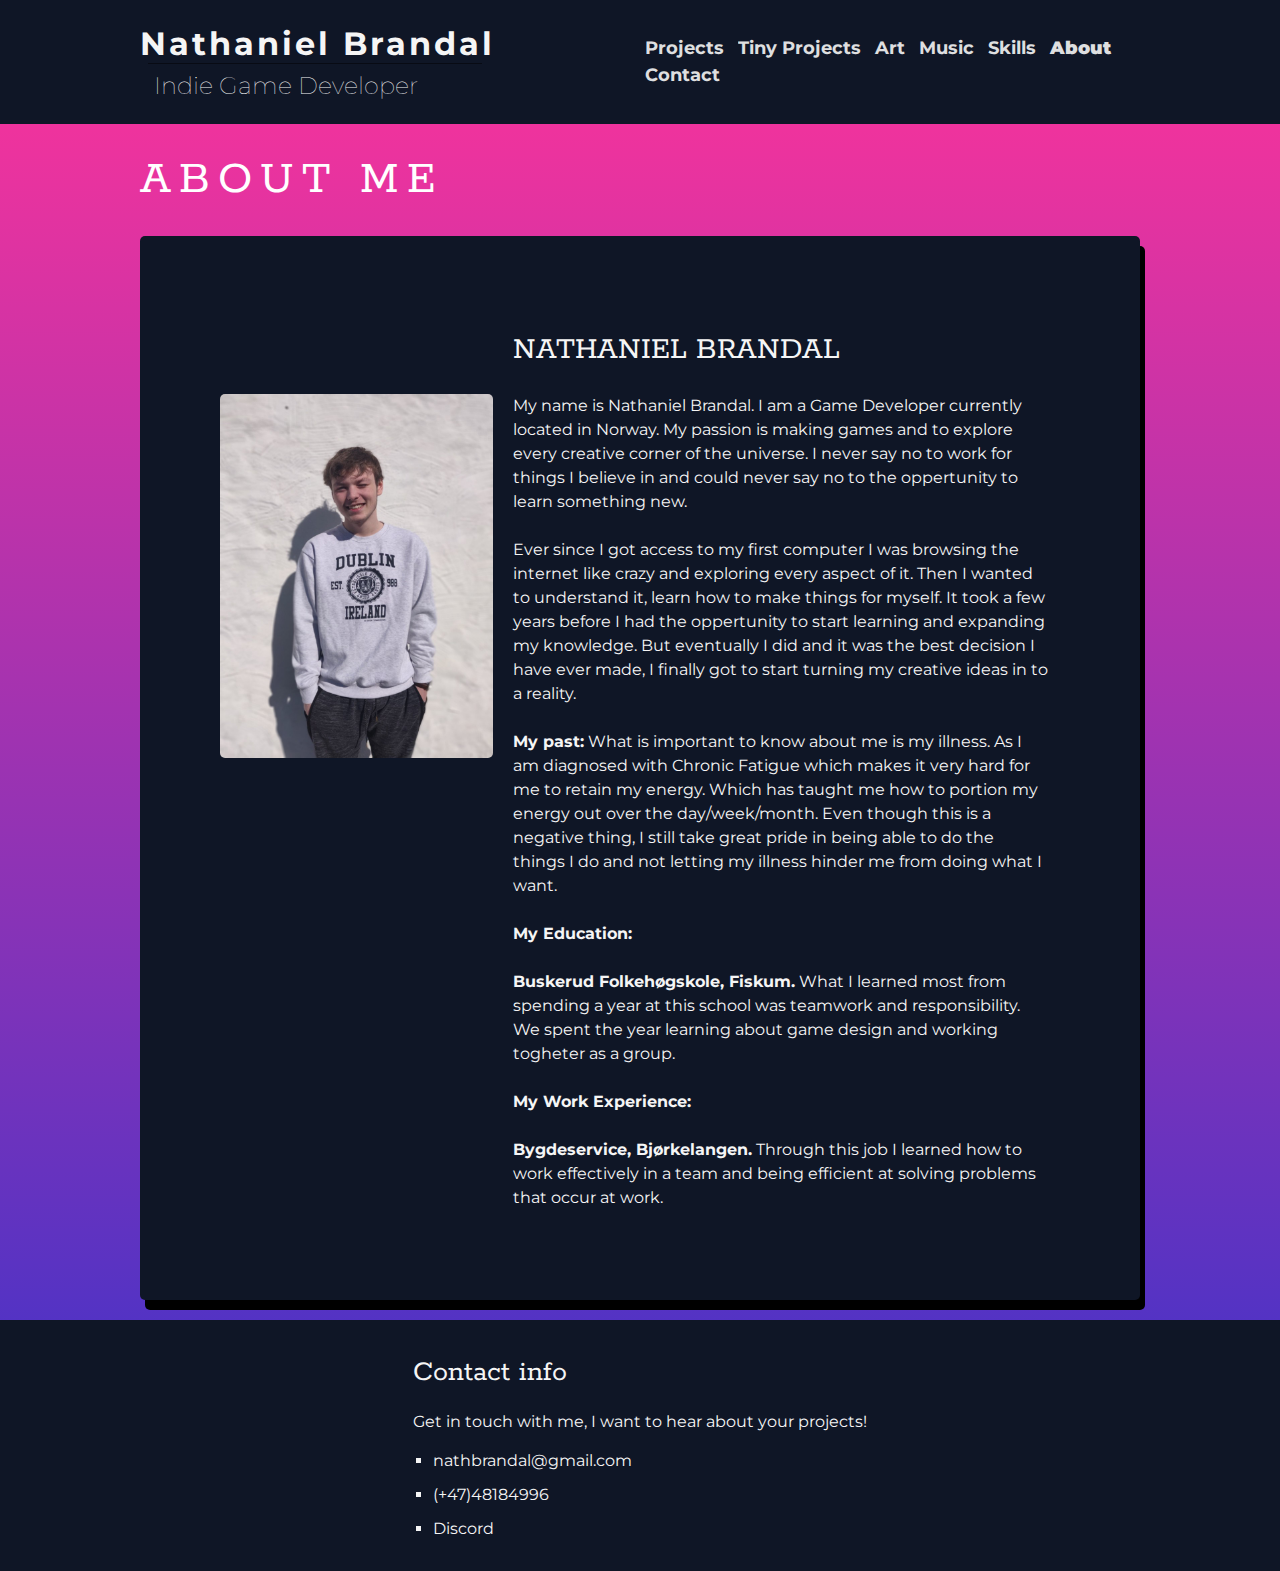
<file: pages/about.html>
<!DOCTYPE HTML>
<html lang="en">
  <head>
      <meta charset="UTF-8">
      <meta name="viewport" content="width=device-width, initial-scale=1.0">
      <meta http-equiv="X-UA-Compatible" content="ie=edge">

      <link href="https://fonts.googleapis.com/css?family=Montserrat:300,400,700,900" rel="stylesheet">
      <link href="https://fonts.googleapis.com/css?family=Rokkitt:300,400,500,700,900" rel="stylesheet">
      <link rel="stylesheet" href="https://www.w3schools.com/w3css/4/w3.css">
      <link rel="stylesheet" href="../css/style.css">
      <title>Portfolio | Game Developer | Nathaniel Brandal</title>
  </head>

  <body class="container background">
      <header class="header">
      <div class="header__content">
        <div class="logo">
          <div class="logo__image"><a href="/">Logo</a></div>
          <a href="/" class="logo__name">Nathaniel Brandal</a>
          <p class="logo__title">Indie Game Developer</p>
        </div>
        <nav class="navigation">
          <ul class="navigation__list">
            <li><a href="../index.html" class="navigation__list-item ">Projects</a></li>
            <li><a href="../pages/smaller_projects.html" class="navigation__list-item">Tiny Projects</a></li>
            <li><a href="../pages/Art.html" class="navigation__list-item">Art</a></li>
            <li><a href="../pages/Music.html" class="navigation__list-item">Music</a></li>
            <li><a href="../pages/skills.html" class="navigation__list-item ">Skills</a></li>
            <li><a href="../pages/about.html" class="navigation__list-item navigation__list-item--active">About</a></li>
            <li><a href="#contact" class="navigation__list-item">Contact</a></li>
          </ul>
        </nav>
      </div>
    </header>

    <div class="content">

      <div class="page-header">
          <h1 class="w3-text-white">About Me</h1>
      </div>
      <section class="section about">
          <h1 class="about__title"><b>Nathaniel Brandal</b></h1>
          <img src="../img/PictureOfMe.jpg" alt="Picture of me" class="about__image">

          <p class="about__paragraph about__paragraph-1">
           
              My name is Nathaniel Brandal. I am a Game Developer currently located in Norway. 
              My passion is making games and to explore every creative corner of the universe. 
              I never say no to work for things I believe in and could never say no to the oppertunity to learn something new. 
            <br>
            <br>
              Ever since I got access to my first computer I was browsing the internet like crazy and exploring 
              every aspect of it. Then I wanted to understand it, learn how to make things for myself. 
              It took a few years before I had the oppertunity to start learning and expanding my knowledge. 
              But eventually I did and it was the best decision I have ever made, 
              I finally got to start turning my creative ideas in to a reality. 
            <br>
            <br>
            <b>My past:</b>
              What is important to know about me is my illness. As I am diagnosed with Chronic Fatigue which makes it very hard for me to retain my energy.
              Which has taught me how to portion my energy out over the day/week/month. Even though this is a negative thing, I still take great pride
              in being able to do the things I do and not letting my illness hinder me from doing what I want.
            <br>
            <br>
            <b>My Education:</b>
            <br>
            <br>                  
            <b>Buskerud Folkehøgskole, Fiskum.</b> 
              What I learned most from spending a year at this school was teamwork and responsibility.
              We spent the year learning about game design and working togheter as a group.
            <br>
            <br>
            <b>My Work Experience:</b>
            <br>
            <br>
              <b>Bygdeservice, Bjørkelangen.</b> Through this job I learned how to work effectively in a team 
                and being efficient at solving problems that occur at work.
          </p>

      </section>
    </div>
    <footer class="footer">
      <div class="contact" id="contact">
        <h2 class="contact__heading">Contact info</h2>
        <p class="contact__paragraph">
          Get in touch with me, I want to hear about your projects!
        </p>
        <ul class="contact__list">
          <li class="contact__list-item"><a href="mailto:nathbrandal@gmail.com" target="_top">nathbrandal@gmail.com</a></li>
          <li class="contact__list-item">(+47)48184996</li>
          <li class="contact__list-item">Discord</li>
        </ul>
      </div>
    </footer>
  </body>
</html>
</file>
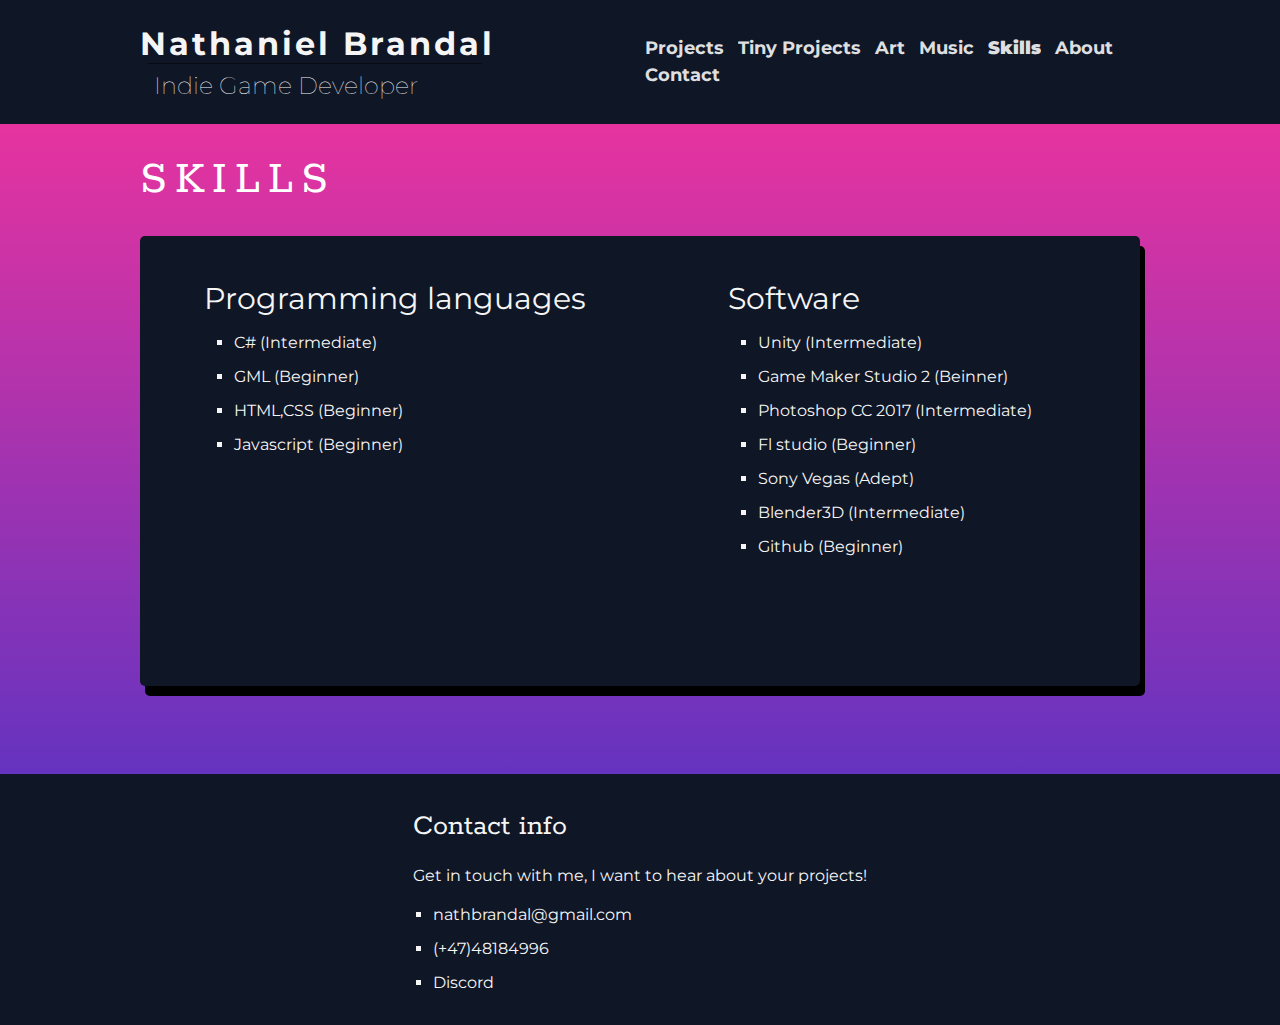
<file: pages/skills.html>
<!DOCTYPE HTML>
<html lang="en">
  <head>
      <meta charset="UTF-8">
      <meta name="viewport" content="width=device-width, initial-scale=1.0">
      <meta http-equiv="X-UA-Compatible" content="ie=edge">

      <link href="https://fonts.googleapis.com/css?family=Montserrat:300,400,700,900" rel="stylesheet">
      <link href="https://fonts.googleapis.com/css?family=Rokkitt:300,400,500,700,900" rel="stylesheet">
      <link rel="stylesheet" href="https://www.w3schools.com/w3css/4/w3.css">
      <link rel="stylesheet" href="../css/style.css">
      <title>Portfolio | Game Developer | Nathaniel Brandal</title>
  </head>

  <body class="container background">
    <header class="header">
      <div class="header__content">
        <div class="logo">
          <div class="logo__image"><a href="/">Logo</a></div>
          <a href="/" class="logo__name">Nathaniel Brandal</a>
          <p class="logo__title">Indie Game Developer</p>
        </div>
        <nav class="navigation">
          <ul class="navigation__list">
            <li><a href="../index.html" class="navigation__list-item ">Projects</a></li>
            <li><a href="../pages/smaller_projects.html" class="navigation__list-item">Tiny Projects</a></li>
            <li><a href="../pages/Art.html" class="navigation__list-item">Art</a></li>
            <li><a href="../pages/Music.html" class="navigation__list-item">Music</a></li>
            <li><a href="../pages/skills.html" class="navigation__list-item navigation__list-item--active">Skills</a></li>
            <li><a href="../pages/about.html" class="navigation__list-item">About</a></li>
            <li><a href="#contact" class="navigation__list-item">Contact</a></li>
          </ul>
        </nav>
      </div>
    </header>

    <div class="content">

      <div class="page-header">
          <h1 class="w3-text-white">Skills</h1>
      </div>
      <section class="section skills">
          <div class="skills__item">
            <h2 class="skills__heading">Programming languages</h2>
            <ul class="skills__list">
              <li class="skills__list-item">C# (Intermediate)</li>
              <li class="skills__list-item">GML (Beginner)</li>
              <li class="skills__list-item">HTML,CSS (Beginner)</li>
              <li class="skills__list-item">Javascript (Beginner)</li>
            </ul>
          </div>

          <div class="skills__item">
            <h2 class="skills__heading">Software</h2>
            <ul class="skills__list">
              <li class="skills__list-item">Unity (Intermediate)</li>
              <li class="skills__list-item">Game Maker Studio 2 (Beinner)</li>

              <li class="skills__list-item">Photoshop CC 2017 (Intermediate)</li>
              <li class="skills__list-item">Fl studio (Beginner)</li>
              <li class="skills__list-item">Sony Vegas (Adept)</li>
              <li class="skills__list-item">Blender3D (Intermediate)</li>

              <li class="skills__list-item">Github (Beginner)</li>
            </ul>
          </div>
      </section>
    </div>
    <footer class="footer">
      <div class="contact" id="contact">
        <h2 class="contact__heading">Contact info</h2>
        <p class="contact__paragraph">
          Get in touch with me, I want to hear about your projects!
        </p>
        <ul class="contact__list">
          <li class="contact__list-item"><a href="mailto:nathbrandal@gmail.com" target="_top">nathbrandal@gmail.com</a></li>
          <li class="contact__list-item">(+47)48184996</li>
          <li class="contact__list-item">Discord</li>
        </ul>
      </div>
    </footer>
  </body>
</html>
</file>
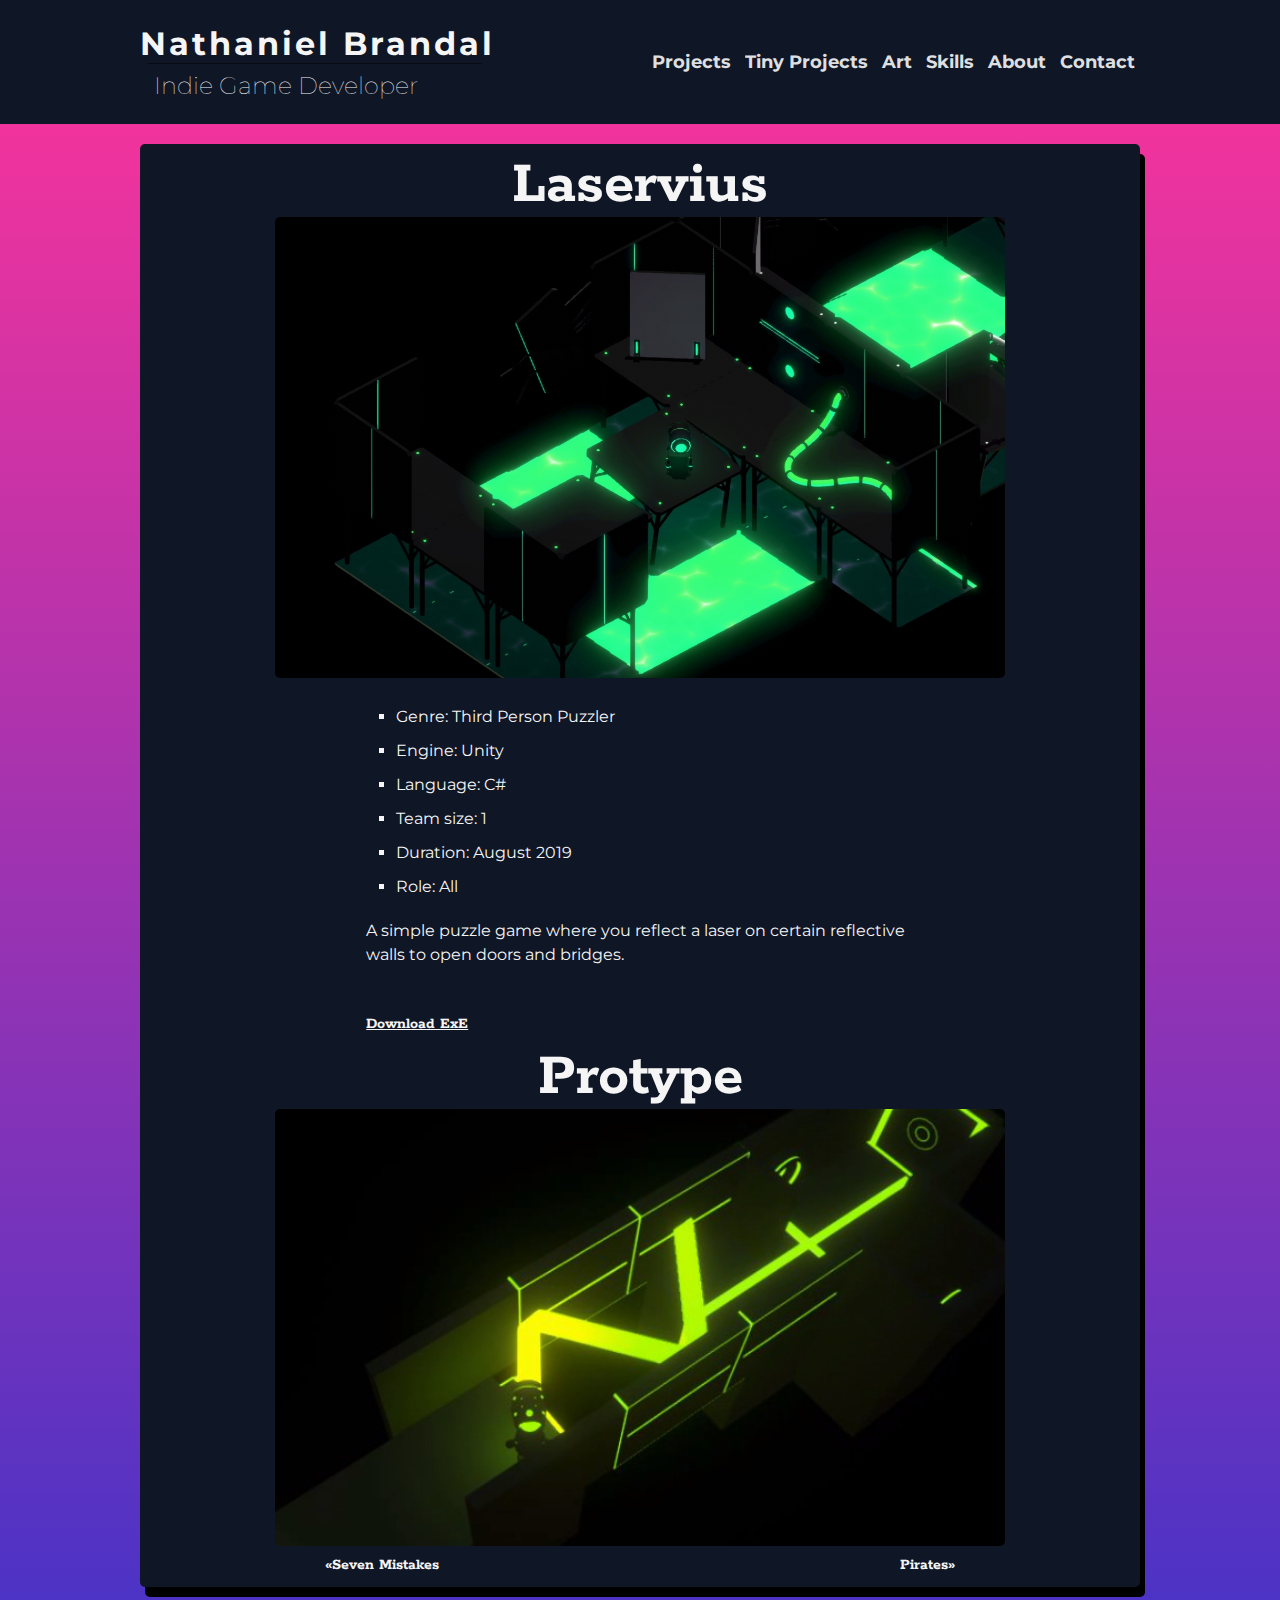
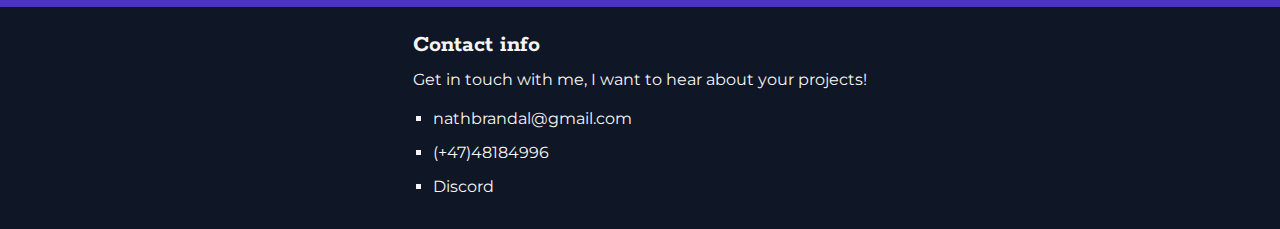
<file: projects/LaserGuy.html>
<!DOCTYPE HTML>
<html lang="en">
  <head>
      <meta charset="UTF-8">
      <meta name="viewport" content="width=device-width, initial-scale=1.0">
      <meta http-equiv="X-UA-Compatible" content="ie=edge">

      <link href="https://fonts.googleapis.com/css?family=Montserrat:300,400,700,900" rel="stylesheet">
      <link href="https://fonts.googleapis.com/css?family=Rokkitt:300,400,500,700,900" rel="stylesheet">

      <link rel="stylesheet" href="../css/style.css">
      <link rel="shortcut icon" type="image/png" href="img/favicon.png">
      <title>Portfolio | Game Developer | Nathaniel Brandal</title>
  </head>

  <body class="container background">
    <header class="header">
      <div class="header__content">
        <div class="logo">
          <div class="logo__image"><a href="/">Logo</a></div>
          <a href="/" class="logo__name">Nathaniel Brandal</a>
          <p class="logo__title">Indie Game Developer</p>
        </div>
        <nav class="navigation">
          <ul class="navigation__list">
            <li><a href="../index.html" class="navigation__list-item">Projects</a></li>
            <li><a href="../pages/smaller_projects.html" class="navigation__list-item">Tiny Projects</a></li>
            <li><a href="../pages/Art.html" class="navigation__list-item">Art</a></li>
            <!---<li><a href="../pages/Music.html" class="navigation__list-item">Music</a></li>--->
            <li><a href="../pages/skills.html" class="navigation__list-item">Skills</a></li>
            <li><a href="../pages/about.html" class="navigation__list-item">About</a></li>
            <li><a href="#contact" class="navigation__list-item">Contact</a></li>
          </ul>
        </nav>
      </div>
    </header>


    <div class="content">

      <section class="section">
        <div class="item">
          <h2 class="item__title">Laservius</h2>
          <img src="../img/LaserGuy V2.jpg" alt="Picture from the game" class="item__image">
          <ul class="item__list">
              <li class="work__list-item">Genre: Third Person Puzzler</li>
              <li class="work__list-item">Engine: Unity</li>
              <li class="work__list-item">Language: C#</li>
              <li class="work__list-item">Team size: 1</li>
              <li class="work__list-item">Duration: August 2019</li>
              <li class="work__list-item">Role: All</li>
          </ul>

          <p class="item__paragraph">
            A simple puzzle game where you reflect a laser on certain reflective walls to open doors and bridges.
          </p>
          
          <p class="item__paragraph">  
              <br>
              <a href="" target="_blank" class="download">Download ExE</a>
          </p>
          
          <h2 class="item__title">Protype</h2>
          <img src="../img/LasePuzzle.png" alt="Gif from the game" class="item__image">
          <div class="item__nav">
            <a href="./SevenMistakes.html" class="item__nav-link item__nav-link-left" title="Seven Mistakes">Seven Mistakes</a>
            <a href="./Pirates.html" class="item__nav-link item__nav-link-right" title="Pirates">Pirates</a>
          </div>
        </div>

      </section>

    </div>
    <footer class="footer">
      <div class="contact" id="contact">
        <h2 class="contact__heading">Contact info</h2>
        <p class="contact__paragraph">
          Get in touch with me, I want to hear about your projects!
        </p>
        <ul class="contact__list">
          <li class="contact__list-item"><a href="mailto:nathbrandal@gmail.com" target="_top">nathbrandal@gmail.com</a></li>
          <li class="contact__list-item">(+47)48184996</li>
          <li class="contact__list-item">Discord</li>
        </ul>
      </div>
    </footer>
  </body>
</html>
</file>
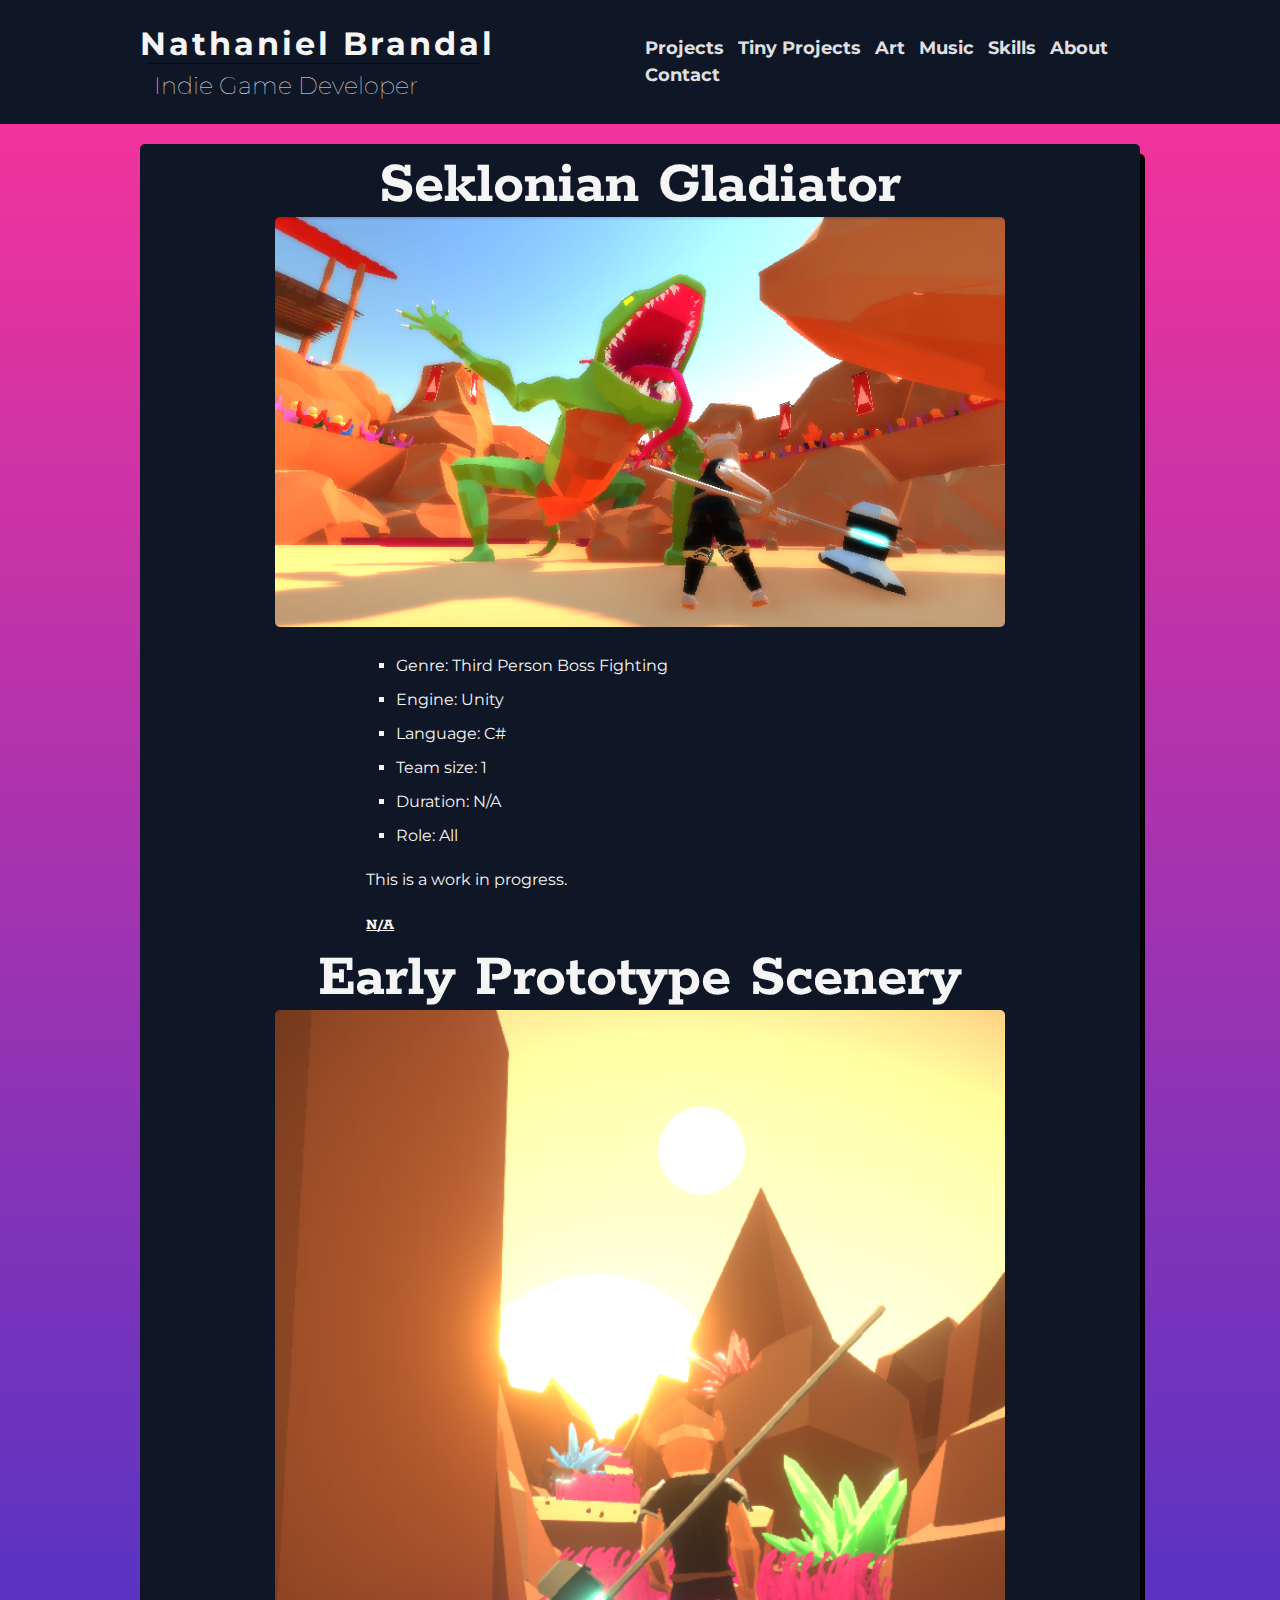
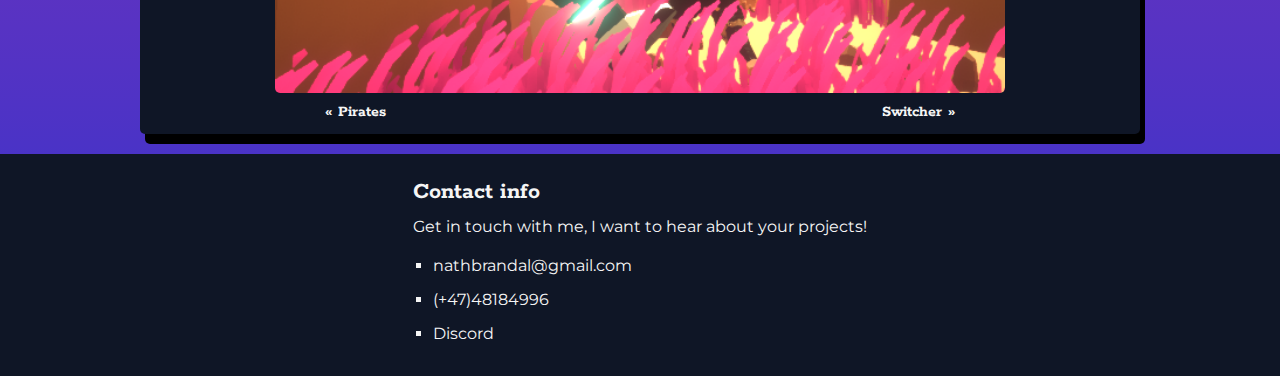
<file: projects/Seklonian Gladiator.html>
<!DOCTYPE HTML>
<html lang="en">
  <head>
      <meta charset="UTF-8">
      <meta name="viewport" content="width=device-width, initial-scale=1.0">
      <meta http-equiv="X-UA-Compatible" content="ie=edge">

      <link href="https://fonts.googleapis.com/css?family=Montserrat:300,400,700,900" rel="stylesheet">
      <link href="https://fonts.googleapis.com/css?family=Rokkitt:300,400,500,700,900" rel="stylesheet">

      <link rel="stylesheet" href="/css/style.css">
      <link rel="shortcut icon" type="image/png" href="">
      <title>Portfolio | Game Developer | Nathaniel Brandal</title>
  </head>

  <body class="container background">
    <header class="header">
      <div class="header__content">
        <div class="logo">
          <div class="logo__image"><a href="/">Logo</a></div>
          <a href="/" class="logo__name">Nathaniel Brandal</a>
          <p class="logo__title">Indie Game Developer</p>
        </div>
        <nav class="navigation">
          <ul class="navigation__list">
            <li><a href="../index.html" class="navigation__list-item">Projects</a></li>
            <li><a href="../pages/smaller_projects.html" class="navigation__list-item">Tiny Projects</a></li>
            <li><a href="../pages/Art.html" class="navigation__list-item">Art</a></li>
            <li><a href="../pages/Music.html" class="navigation__list-item">Music</a></li>
            <li><a href="../pages/skills.html" class="navigation__list-item">Skills</a></li>
            <li><a href="../pages/about.html" class="navigation__list-item">About</a></li>
            <li><a href="#contact" class="navigation__list-item">Contact</a></li>
          </ul>
        </nav>
      </div>
    </header>


    <div class="content">

      <section class="section">
        <div class="item">
          <h2 class="item__title">Seklonian Gladiator</h2>
          <img src="/img/SeklonianGladiator.png" alt="Picture from the game" class="item__image">
          <ul class="item__list">
            <li class="work__list-item">Genre: Third Person Boss Fighting</li>
            <li class="work__list-item">Engine: Unity</li>
            <li class="work__list-item">Language: C#</li>
            <li class="work__list-item">Team size: 1</li>
            <li class="work__list-item">Duration: N/A</li>
            <li class="work__list-item">Role: All</li>
          </ul>

          <p class="item__paragraph">
            This is a work in progress.
          </p>
          <p class="item__paragraph">
          </p>
          <p class="item__paragraph">
          </p>
          <p class="item__paragraph">
            <a href="" target="_blank" class="download">N/A</a>
          </p>
          <h2 class="item__title">Early Prototype Scenery</h2>
          <img src="../img/Seklonian_Scenery.png" alt="Gif from the game" class="item__image">
          <div class="item__nav">
            <a href="./Pirates.html" class="item__nav-link item__nav-link-left" title="Pirates"><i class="fa fa-angle-left"></i>Pirates</a>
            <a href="./Switcher.html" class="item__nav-link item__nav-link-right" title="Katch">Switcher<i class="fa fa-angle-right"></i></a>
          </div>
        </div>

      </section>

    </div>
    <footer class="footer">
      <div class="contact" id="contact">
        <h2 class="contact__heading">Contact info</h2>
        <p class="contact__paragraph">
          Get in touch with me, I want to hear about your projects!
        </p>
        <ul class="contact__list">
          <li class="contact__list-item"><a href="mailto:nathbrandal@gmail.com" target="_top">nathbrandal@gmail.com</a></li>
          <li class="contact__list-item">(+47)48184996</li>
          <li class="contact__list-item">Discord</li>
        </ul>
      </div>
    </footer>
  </body>
</html>
</file>
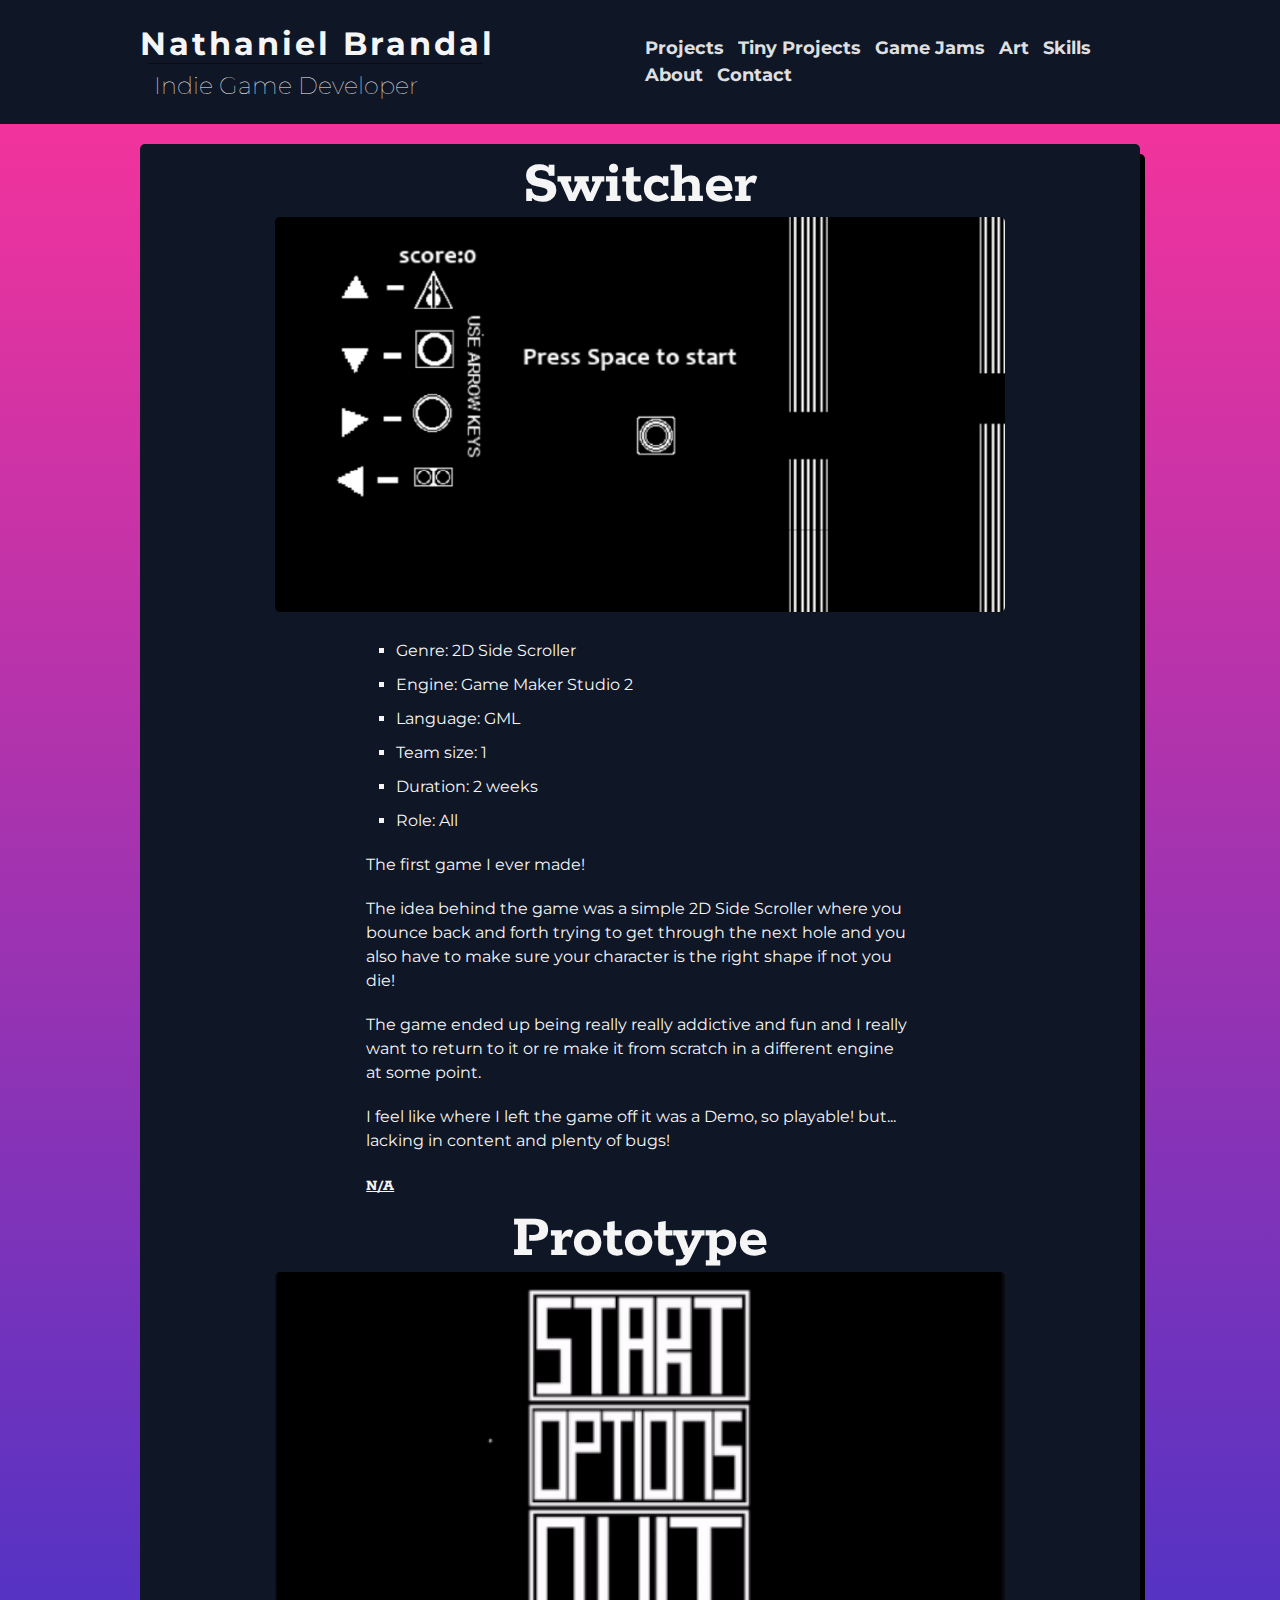
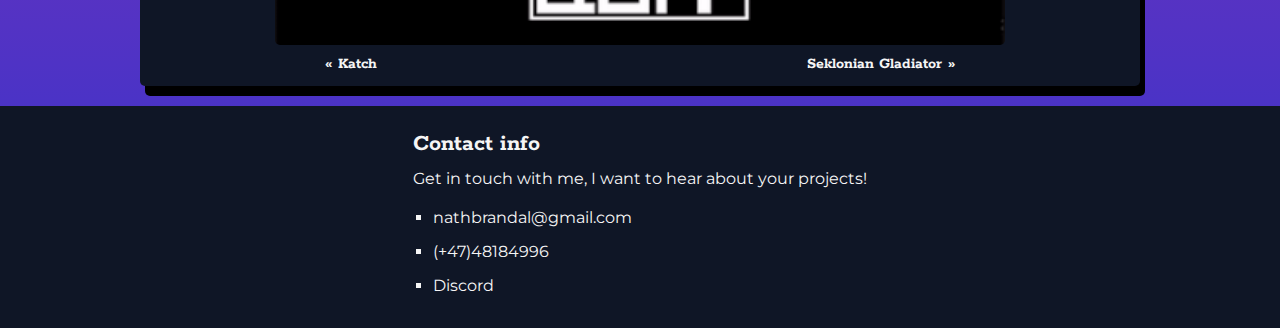
<file: projects/Switcher.html>
<!DOCTYPE HTML>
<html lang="en">
  <head>
      <meta charset="UTF-8">
      <meta name="viewport" content="width=device-width, initial-scale=1.0">
      <meta http-equiv="X-UA-Compatible" content="ie=edge">

      <link href="https://fonts.googleapis.com/css?family=Montserrat:300,400,700,900" rel="stylesheet">
      <link href="https://fonts.googleapis.com/css?family=Rokkitt:300,400,500,700,900" rel="stylesheet">

      <link rel="stylesheet" href="/css/style.css">
      <link rel="shortcut icon" type="image/png" href="">
      <title>Portfolio | Game Developer | Nathaniel Brandal</title>
  </head>

  <body class="container background">
    <header class="header">
      <div class="header__content">
        <div class="logo">
          <div class="logo__image"><a href="/">Logo</a></div>
          <a href="/" class="logo__name">Nathaniel Brandal</a>
          <p class="logo__title">Indie Game Developer</p>
        </div>
        <nav class="navigation">
          <ul class="navigation__list">
            <li><a href="../index.html" class="navigation__list-item">Projects</a></li>
            <li><a href="../pages/smaller_projects.html" class="navigation__list-item">Tiny Projects</a></li>
            <li><a href="../pages/GameJams.html" class="navigation__list-item">Game Jams</a></li>
            <li><a href="../pages/Art.html" class="navigation__list-item">Art</a></li>
            <!---<li><a href="../pages/Music.html" class="navigation__list-item">Music</a></li>--->
            <li><a href="../pages/skills.html" class="navigation__list-item">Skills</a></li>
            <li><a href="../pages/about.html" class="navigation__list-item">About</a></li>
            <li><a href="#contact" class="navigation__list-item">Contact</a></li>
          </ul>
        </nav>
      </div>
    </header>


    <div class="content">

      <section class="section">
        <div class="item">
          <h2 class="item__title">Switcher</h2>
          <img src="/img/Switcher.jpg" alt="Picture from the game" class="item__image">
          <ul class="item__list">
              <li class="work__list-item">Genre: 2D Side Scroller</li>
              <li class="work__list-item">Engine: Game Maker Studio 2</li>
              <li class="work__list-item">Language: GML</li>
              <li class="work__list-item">Team size: 1</li>
              <li class="work__list-item">Duration: 2 weeks</li>
              <li class="work__list-item">Role: All</li>
          </ul>
          <p class="item__paragraph">
            The first game I ever made!</p>
          <p class="item__paragraph">
            The idea behind the game was a simple 2D Side Scroller where you bounce back and forth trying to get through the next hole and you also have to make sure your
            character is the right shape if not you die!
          </p>
          <p class="item__paragraph">
            The game ended up being really really addictive and fun and I really want to return to it or re make it from scratch in a different engine at some point.</p>
          <P class="item__paragraph">
            I feel like where I left the game off it was a Demo, so playable! but... lacking in content and plenty of bugs!</P>
          <p class="item__paragraph">
            <a href="" target="_blank" class="download">N/A</a>
          </p>
          <h2 class="item__title">Prototype</h2>
          <img src="../img/Switcher_Gameplay_Gif.gif" alt="Gif from the game" class="item__image">
          <div class="item__nav">
            <a href="./Katch.html" class="item__nav-link item__nav-link-left" title="Katch"><i class="fa fa-angle-left"></i>Katch</a>
            <a href="./Seklonian Gladiator.html" class="item__nav-link item__nav-link-right" title="Seklonian Gladiator">Seklonian Gladiator<i class="fa fa-angle-right"></i></a>
          </div>
        </div>

      </section>

    </div>
    <footer class="footer">
      <div class="contact" id="contact">
        <h2 class="contact__heading">Contact info</h2>
        <p class="contact__paragraph">
          Get in touch with me, I want to hear about your projects!
        </p>
        <ul class="contact__list">
          <li class="contact__list-item"><a href="mailto:nathbrandal@gmail.com" target="_top">nathbrandal@gmail.com</a></li>
          <li class="contact__list-item">(+47)48184996</li>
          <li class="contact__list-item">Discord</li>
        </ul>
      </div>
    </footer>
  </body>
</html>
</file>
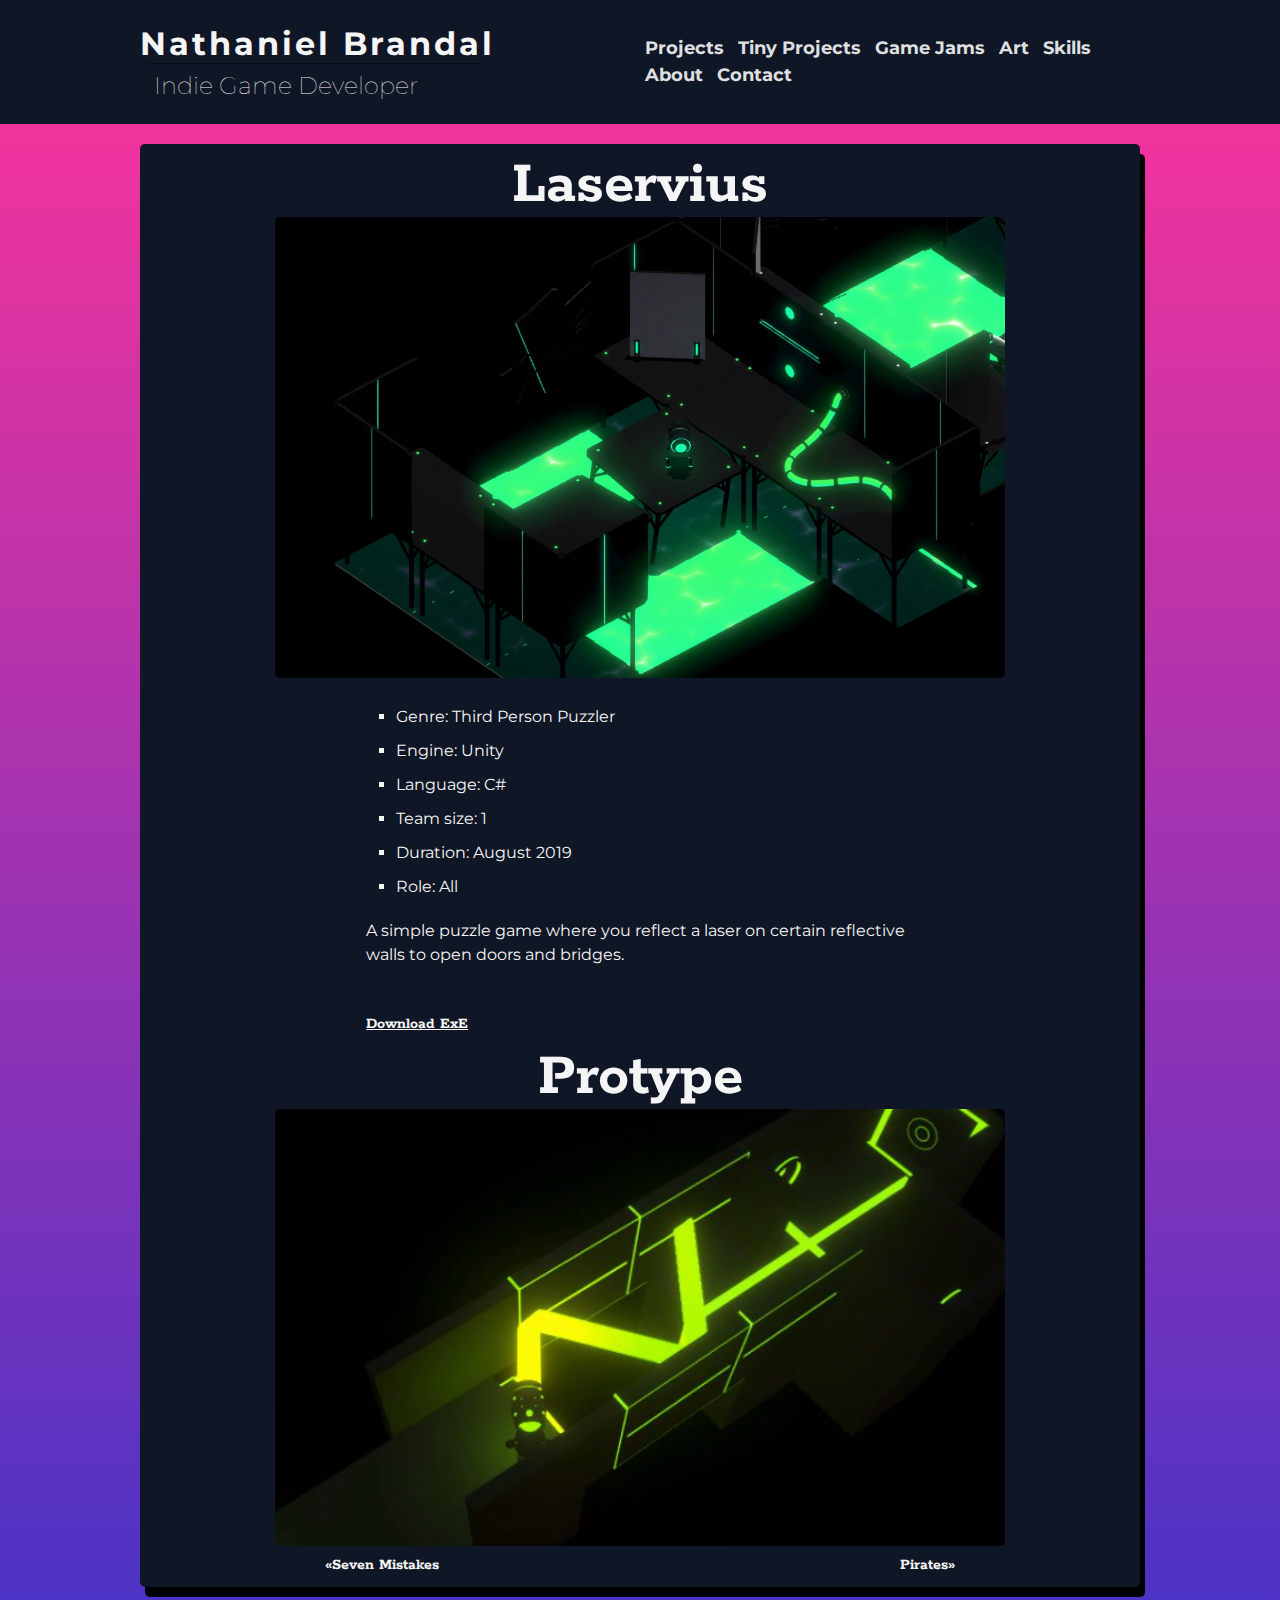
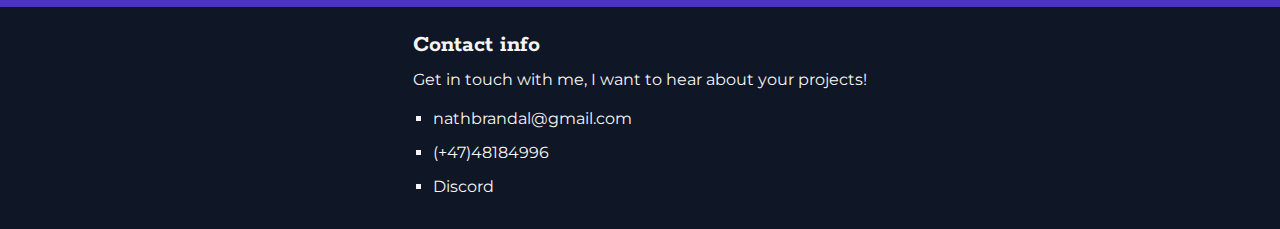
<file: projects/Tumble.html>
<!DOCTYPE HTML>
<html lang="en">
  <head>
      <meta charset="UTF-8">
      <meta name="viewport" content="width=device-width, initial-scale=1.0">
      <meta http-equiv="X-UA-Compatible" content="ie=edge">

      <link href="https://fonts.googleapis.com/css?family=Montserrat:300,400,700,900" rel="stylesheet">
      <link href="https://fonts.googleapis.com/css?family=Rokkitt:300,400,500,700,900" rel="stylesheet">

      <link rel="stylesheet" href="../css/style.css">
      <link rel="shortcut icon" type="image/png" href="img/favicon.png">
      <title>Portfolio | Game Developer | Nathaniel Brandal</title>
  </head>

  <body class="container background">
    <header class="header">
      <div class="header__content">
        <div class="logo">
          <div class="logo__image"><a href="/">Logo</a></div>
          <a href="/" class="logo__name">Nathaniel Brandal</a>
          <p class="logo__title">Indie Game Developer</p>
        </div>
        <nav class="navigation">
          <ul class="navigation__list">
            <li><a href="../index.html" class="navigation__list-item">Projects</a></li>
            <li><a href="../pages/smaller_projects.html" class="navigation__list-item">Tiny Projects</a></li>
            <li><a href="../pages/GameJams.html" class="navigation__list-item">Game Jams</a></li>
            <li><a href="../pages/Art.html" class="navigation__list-item">Art</a></li>
            <!---<li><a href="../pages/Music.html" class="navigation__list-item">Music</a></li>--->
            <li><a href="../pages/skills.html" class="navigation__list-item">Skills</a></li>
            <li><a href="../pages/about.html" class="navigation__list-item">About</a></li>
            <li><a href="#contact" class="navigation__list-item">Contact</a></li>
          </ul>
        </nav>
      </div>
    </header>


    <div class="content">

      <section class="section">
        <div class="item">
          <h2 class="item__title">Laservius</h2>
          <img src="../img/LaserGuy V2.jpg" alt="Picture from the game" class="item__image">
          <ul class="item__list">
              <li class="work__list-item">Genre: Third Person Puzzler</li>
              <li class="work__list-item">Engine: Unity</li>
              <li class="work__list-item">Language: C#</li>
              <li class="work__list-item">Team size: 1</li>
              <li class="work__list-item">Duration: August 2019</li>
              <li class="work__list-item">Role: All</li>
          </ul>

          <p class="item__paragraph">
            A simple puzzle game where you reflect a laser on certain reflective walls to open doors and bridges.
          </p>
          
          <p class="item__paragraph">  
              <br>
              <a href="" target="_blank" class="download">Download ExE</a>
          </p>
          
          <h2 class="item__title">Protype</h2>
          <img src="../img/LasePuzzle.png" alt="Gif from the game" class="item__image">
          <div class="item__nav">
            <a href="./SevenMistakes.html" class="item__nav-link item__nav-link-left" title="Seven Mistakes">Seven Mistakes</a>
            <a href="./Pirates.html" class="item__nav-link item__nav-link-right" title="Pirates">Pirates</a>
          </div>
        </div>

      </section>

    </div>
    <footer class="footer">
      <div class="contact" id="contact">
        <h2 class="contact__heading">Contact info</h2>
        <p class="contact__paragraph">
          Get in touch with me, I want to hear about your projects!
        </p>
        <ul class="contact__list">
          <li class="contact__list-item"><a href="mailto:nathbrandal@gmail.com" target="_top">nathbrandal@gmail.com</a></li>
          <li class="contact__list-item">(+47)48184996</li>
          <li class="contact__list-item">Discord</li>
        </ul>
      </div>
    </footer>
  </body>
</html>
</file>
<file: css/style.css>
@-webkit-keyframes moveInTop{0%{opacity:0;-webkit-transform:translateY(-10rem);transform:translateY(-10rem)}80%{}100%{opacity:1;-webkit-transform:translateY(0);transform:translateY(0)}}@keyframes moveInTop{0%{opacity:0;-webkit-transform:translateY(-10rem);transform:translateY(-10rem)}80%{}100%{opacity:1;-webkit-transform:translateY(0);transform:translateY(0)}}@-webkit-keyframes moveInLeft{0%{opacity:0;-webkit-transform:translateX(-10rem);transform:translateX(-10rem)}80%{}100%{opacity:1;-webkit-transform:translateX(0);transform:translateX(0)}}@keyframes moveInLeft{0%{opacity:0;-webkit-transform:translateX(-10rem);transform:translateX(-10rem)}80%{}100%{opacity:1;-webkit-transform:translateX(0);transform:translateX(0)}}@-webkit-keyframes moveInRight{0%{opacity:0;-webkit-transform:translateX(4rem);transform:translateX(4rem)}30%{-webkit-transform:translateX(-0.4rem);transform:translateX(-0.4rem)}50%{-webkit-transform:translateX(0);transform:translateX(0)}100%{opacity:1;-webkit-transform:translateX(0);transform:translateX(0)}}@keyframes moveInRight{0%{opacity:0;-webkit-transform:translateX(4rem);transform:translateX(4rem)}30%{-webkit-transform:translateX(-0.4rem);transform:translateX(-0.4rem)}50%{-webkit-transform:translateX(0);transform:translateX(0)}100%{opacity:1;-webkit-transform:translateX(0);transform:translateX(0)}}@-webkit-keyframes moveInBottom{0%{opacity:0;-webkit-transform:translateY(3rem);transform:translateY(3rem)}100%{opacity:1;-webkit-transform:translateY(0);transform:translateY(0)}}@keyframes moveInBottom{0%{opacity:0;-webkit-transform:translateY(3rem);transform:translateY(3rem)}100%{opacity:1;-webkit-transform:translateY(0);transform:translateY(0)}}@-webkit-keyframes opacityChange{0%{opacity:.3}100%{opacity:1}}@keyframes opacityChange{0%{opacity:.3}100%{opacity:1}}@-webkit-keyframes float{0%{opacity:.1}25%{opacity:.3}50%{opacity:.4}75%{opacity:.7}100%{opacity:1}}@keyframes float{0%{opacity:.1}25%{opacity:.3}50%{opacity:.4}75%{opacity:.7}100%{opacity:1}}*,*::after,*::before{margin:0;padding:0;box-sizing:inherit}html{font-size:62.5%}body{box-sizing:border-box;font-size:1.6rem;line-height:1.4}img{width:100%}::-moz-selection{background-color:#000;color:#eee}::selection{background-color:#000;color:#eee}a,a:visited{color:inherit;text-decoration:none}a:active,a:visited:active{color:#ff0066}body{color:#777;font-family:'Montserrat', sans-serif;line-height:1.5}h1,h2{font-family:'Rokkitt', serif}.skills__heading{font-family:'Montserrat', sans-serif}.u-center-text{text-align:center !important}.u-margin-bottom-small{margin-bottom:1.5rem !important}.u-margin-bottom-medium{margin-bottom:4rem !important}@media only screen and (min-width: 56.25em){.u-margin-bottom-medium{margin-bottom:3rem !important}}.u-margin-bottom-big{margin-bottom:8rem !important}@media only screen and (min-width: 56.25em){.u-margin-bottom-big{margin-bottom:5rem !important}}.u-margin-top-big{margin-bottom:8rem !important}.u-margin-top-huge{margin-bottom:10rem !important}.u-align-start{align-self:flex-start !important}.u-align-end{align-self:flex-end !important}.u-margin-left{margin-left:1rem !important}.backlink{text-decoration:underline}.backlink:hover{color:#B28A2B}.logo{position:relative}@media only screen and (max-width: 41.25em){.logo{grid-column:1 / -1}}.logo__image{background:linear-gradient(to right, #f5f5f5, #000);border:1px solid black;-webkit-clip-path:polygon(0% 0, 100% 100%, 0 100%, 0% 50%);clip-path:polygon(0% 0, 100% 100%, 0 100%, 0% 50%);color:#eee;height:100%;width:100%;font-size:4.8rem;grid-row:1 / 3;display:none}.logo__name{align-self:end;grid-column:1 / 4;font-size:3.2rem;font-weight:700;letter-spacing:.3rem;position:relative}.logo__name::after{content:"";display:inline-block;height:1px;width:94%;background-color:#080b14;position:absolute;top:100%;left:8px}.logo__title{grid-column:1 / 2;grid-row:2 / 3;font-size:2.4rem;font-weight:100;margin-left:1.4rem}.contact__paragraph{padding:.5rem 0}.contact__list{list-style:square;margin:1rem}.contact__list-item{margin:1rem}.container{background-image:linear-gradient(to right top, rgba(245,245,245,0.1) 0%, rgba(15,22,38,0.8));background-attachment:fixed;background-position:center;background-repeat:no-repeat;background-size:cover}
.content{max-width:1000px;margin:0 auto;min-height:70vh}.download{display:inline-block;font-family:'Rokkitt', serif;font-weight:700;transition:all .2s;text-decoration:underline}.download:hover{-webkit-transform:scale(1.05);transform:scale(1.05)}.page-header{color:#0F1626;margin:2rem 0;margin-bottom:1rem;text-transform:uppercase}@media only screen and (max-width: 41.25em){.page-header{text-align:center}}.page-header h1{font-size:4.8rem;letter-spacing:8px}.footer{background-color:#0F1626;color:#F5F5F5;display:flex;justify-content:center;align-items:center;padding:2rem;position:relative;min-height:20vh}.header{background:#0F1626;color:#F5F5F5}.header__content{display:flex;justify-content:space-between;align-items:center;padding:2rem 0;margin:0 auto;max-width:1000px;display:grid;grid-template-columns:repeat(auto-fit, minmax(40rem, 1fr));grid-template-columns:repeat(2, 1fr)}@media only screen and (max-width: 41.25em){.header__content{justify-content:center;grid-template-columns:auto;grid-row-gap:1rem}}
.navigation{grid-column:2 / -1;justify-self:end}@media only screen and (max-width: 41.25em){
    .navigation{grid-column:1 / -1;justify-self:center}}
    .navigation__list li{display:inline-block;font-size:1.8rem;font-weight:700}
    .navigation__list li:nth-child(1){-webkit-animation:moveInTop .4s;animation:moveInTop .4s}
    .navigation__list li:nth-child(2){-webkit-animation:moveInTop .6s;animation:moveInTop .6s}
    .navigation__list li:nth-child(3){-webkit-animation:moveInTop .8s;animation:moveInTop .8s}
    .navigation__list li:nth-child(4){-webkit-animation:moveInTop 1s;animation:moveInTop 1s}
    .navigation__list li:nth-child(5){-webkit-animation:moveInTop 1.2s;animation:moveInTop 1.2s}
    .navigation__list li:nth-child(6){-webkit-animation:moveInTop 1.5s;animation:moveInTop 1.5s}
    .navigation__list li:nth-child(7){-webkit-animation:moveInBottom .4s;animation:moveInBottom .4s}
    .navigation__list-item{padding:0 .5rem;position:relative;opacity:.9}
    .navigation__list-item::after{content:"";background-color:#F5F5F5;display:inline-block;height:2px;visibility:hidden;width:1px;transition:all .5s ease-in-out;position:absolute;top:100%;left:50%;-webkit-transform:translateX(-50%) translateY(-100%);transform:translateX(-50%) translateY(-100%)}
.navigation__list-item--active{font-weight:900}
.navigation__list-item:hover{cursor:pointer;opacity:1}
.navigation__list-item:hover::after{visibility:visible;width:75%}
.section{background:#0F1626;border-radius:5px;box-shadow:5px 10px #000;color:#F5F5F5;margin:2rem 0;overflow:hidden}
.section ul,.section p{-webkit-animation:opacityChange .5s;animation:opacityChange .5s}
.about{display:grid;grid-template-columns:1fr 2fr;padding:8rem;min-height:50vh;grid-column-gap:1rem}@media only screen and (max-width: 41.25em){
    .about{grid-template-columns:1fr;padding:4rem}}@media only screen and (max-width: 390px){
        .about{padding:2rem}}
    .about__title{grid-column:2 / -1;grid-row:1 / 1;font-size:3.2rem;font-weight:300;margin-left:1rem;text-transform:uppercase}@media only screen and (max-width: 41.25em){.about__title{grid-column:1 / -1;margin:auto}}@media only screen and (max-width: 31.25em){.about__title{font-size:2.8rem}}.about__image{grid-column:1 / 1;grid-row:2 / span 2;margin-top:1rem;border-radius:5px}@media only screen and (max-width: 41.25em){.about__image{width:12rem;grid-column:auto;margin:0 auto}}.about__paragraph{grid-column:2 / span 2;margin:1rem}@media only screen and (max-width: 41.25em){.about__paragraph{grid-column:auto;grid-row:auto;margin:1rem 6rem}}@media only screen and (max-width: 31.25em){.about__paragraph{margin:1rem 4rem}}.about__paragraph-1{grid-row:2 / 2}@media only screen and (max-width: 41.25em){.about__paragraph-1{grid-row:auto}}.about__paragraph-2{grid-row:3 / 3}@media only screen and (max-width: 50em){.about__paragraph-2{grid-row:auto}}
    .item{padding:1rem}@media only screen and (min-width: 31.25em){.item{max-width:75%;margin:0 auto}}
    .item__title{font-size:6.2rem;text-align:center;line-height:0.7;margin:1rem}.item__list{padding-left:2rem;list-style-type:square}@media only screen and (min-width: 41.25em){.item__list{max-width:75%;margin:2rem auto}}.item__paragraph{margin:2rem 0}@media only screen and (min-width: 41.25em){.item__paragraph{max-width:75%;margin:2rem auto}}.item__nav{align-items:center;display:flex;font-family:'Rokkitt', serif;font-weight:700;width:100%}.item__nav-link-right{margin-left:auto;margin-right:5rem}.item__nav-link-right::after{content:"\00bb"}.item__nav-link-right:hover{-webkit-transform:translateX(3px);transform:translateX(3px);transition:all .2s}.item__nav-link-left{margin-right:auto;margin-left:5rem}.item__nav-link-left::before{content:"\00ab"}.item__nav-link-left:hover{-webkit-transform:translateX(-3px);transform:translateX(-3px);transition:all .2s}.item__nav-link i{margin:.3rem}.skills{display:grid;grid-template-columns:repeat(auto-fit, minmax(31rem, 1fr));grid-column-gap:2rem;min-height:50vh;padding:2rem}.skills__item{margin:1rem auto}@media only screen and (max-width: 41.25em){.skills__item{margin:1rem 2rem}}@media only screen and (max-width: 31.25em){.skills__item{font-size:1.8rem}}@media only screen and (max-width: 31.25em){.skills__heading{font-size:1.8rem}}.skills__list{list-style-type:square;margin-left:2rem}.skills__list-item{margin:1rem}.work{display:grid;grid-template-columns:repeat(3, 1fr)}@media only screen and (max-width: 41.25em){.work{grid-template-columns:1fr;padding:4rem}}.work__title{grid-column:2 / -1;font-size:3.6rem}@media only screen and (max-width: 41.25em){.work__title{grid-column:1 / -1;margin:auto}}.work__image{grid-column:1 / 3;overflow:hidden;padding:1.6rem}@media only screen and (max-width: 41.25em){
    .work__image{grid-column:auto}}
    .work__list{grid-column:3 / 4;padding-left:2rem;list-style-type:square}@media only screen and (max-width: 41.25em){.work__list{grid-column:auto}}.work__list-item{margin:1rem}.work__link{display:inline-block;margin:1rem;font-weight:700;transition:all .2s}.work__link:hover{-webkit-transform:scale(1.1);transform:scale(1.1)}

.background {
    background:linear-gradient(to top, #3333cc 0%, #ff3399);
}

.pic {
    opacity: 1;
}

.pic:hover {
    opacity: 0.3;
}

img {
    border-radius: 5px;
    -webkit-border-radius: 5px;
}

.work__centerimage {grid-column: 8ch auto; padding: 1.5%; border-radius: 4%}

.secsmall{background:#0F1626;border-radius:5px;box-shadow:5px 5px #000;color:#F5F5F5;margin:2rem ;overflow:hidden;}

.content{max-width:1000px;margin:0 auto;min-height:70vh}

.smallcontent{max-width:1000px ;margin: auto;min-height:70vh}

.itemspecial{padding:2rem}@media only screen and (min-width: 31.25em){.itemspecial{max-width:100%;margin:5 auto}}

audio {
    width: 100%;
    height: 54px;
}
</file>
